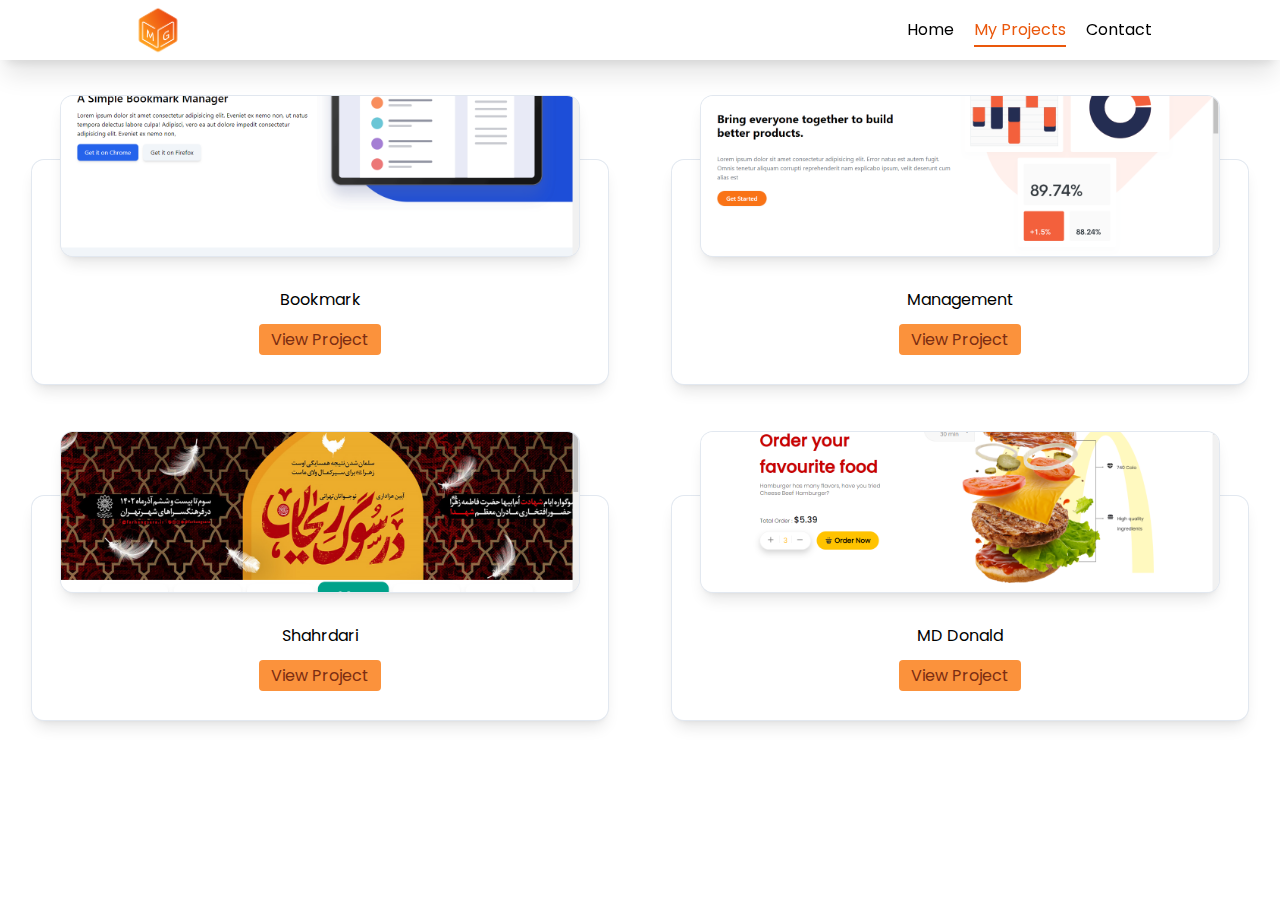
<file: public/index-2.html>
<!DOCTYPE html>
<html lang="en">
<head>
    <meta charset="UTF-8">
    <meta name="viewport" content="width=device-width, initial-scale=1.0">
    <link rel="stylesheet" href="styles.css">
    <title>Projects</title>
</head>
<body class="font-poppins">

    <section class="flex justify-between items-center bg-white shadow-xl fixed w-full px-[10%] z-20">
        <!-- site logo -->
         <div>
            <img src="../img/Logo-tVY3lrwA.png" alt="site logo" width="60px">
         </div>
         <!-- navigation menu -->
          <ul class="flex items-center gap-x-5">
            <li><a class="hover:text-orange-600 transition-all duration-150" href="index.html">Home</a></li>
            <li><a class="hover:text-orange-600 transition-all duration-150 text-orange-600 border-b-[2px] border-orange-600 pb-1" href="index-2.html">My Projects</a></li>
            <li><a class="hover:text-orange-600 transition-all duration-150" href="index-3.html">Contact</a></li>
          </ul>
    </section>
<!-- md:grid grid-cols-2 -->
    <div class="md:grid grid-cols-2 gap-y-28 space-y-32 md:space-y-0 pt-40 pb-8">
        <!-- 1 -->
        <div class="relative h-56 bg-white rounded-xl shadow-lg ring-1 ring-slate-200 px-20 w-[90%] mx-auto">
            <img loading="lazy" class="absolute -top-16 left-[5%] ring-1 ring-slate-200 rounded-xl w-[90%] h-[160px] object-cover shadow-lg" src="../img/Bookmark-page.png" alt="">
            <p class="pt-32 text-center  whitespace-nowrap">Bookmark</p>
            <!-- Article Btn -->
            <div class="text-center pt-4">
                <a class="bg-orange-400 py-1 px-3 rounded whitespace-nowrap /// hover:bg-orange-500 duration-200 text-orange-900" href="https://alone0007.github.io/Bookmark-Page/public/index.html">View Project</a>
            </div>
          </div>
          <!-- 2 -->
          <div class="relative h-56 bg-white rounded-xl shadow-lg ring-1 ring-slate-200 px-20 w-[90%] mx-auto">
            <img loading="lazy" class="absolute -top-16 left-[5%] ring-1 ring-slate-200 rounded-xl w-[90%] h-[160px] object-cover shadow-lg" src="../img/Master-page.png" alt="">
            <p class="pt-32 text-center  whitespace-nowrap">Management</p>
            <!-- Article Btn -->
            <div class="text-center pt-4">
                <a class="bg-orange-400 py-1 px-3 rounded whitespace-nowrap /// hover:bg-orange-500 duration-200 text-orange-900" href="https://alone0007.github.io/Master-Page/public/index.html">View Project</a>
            </div>
          </div>
          <!-- 3 -->
          <div class="relative h-56 bg-white rounded-xl shadow-lg ring-1 ring-slate-200 px-20 w-[90%] mx-auto">
            <img loading="lazy" class="absolute -top-16 left-[5%] ring-1 ring-slate-200 rounded-xl w-[90%] h-[160px] object-cover shadow-lg" src="../img/Shahrdari-page.png" alt="">
            <p class="pt-32 text-center  whitespace-nowrap">Shahrdari</p>
            <!-- Article Btn -->
            <div class="text-center pt-4">
                <a class="bg-orange-400 py-1 px-3 rounded whitespace-nowrap /// hover:bg-orange-500 duration-200 text-orange-900" href="https://alone0007.github.io/Shahrdari-Page/public/index.html">View Project</a>
            </div>
          </div>
          <!-- 4 -->
          <div class="relative h-56 bg-white rounded-xl shadow-lg ring-1 ring-slate-200 px-20 w-[90%] mx-auto">
            <img loading="lazy" class="absolute -top-16 left-[5%] ring-1 ring-slate-200 rounded-xl w-[90%] h-[160px] object-cover shadow-lg" src="../img/Food-project.png" alt="">
            <p class="pt-32 text-center  whitespace-nowrap">MD Donald</p>
            <!-- Article Btn -->
            <div class="text-center pt-4">
              <a class="bg-orange-400 py-1 px-3 rounded // whitespace-nowrap / hover:bg-orange-500 duration-200 text-orange-900" href="https://alone0007.github.io/foods-delivery/">View Project</a>
            </div>
          </div>
    </div>
</body>
</html>
</file>
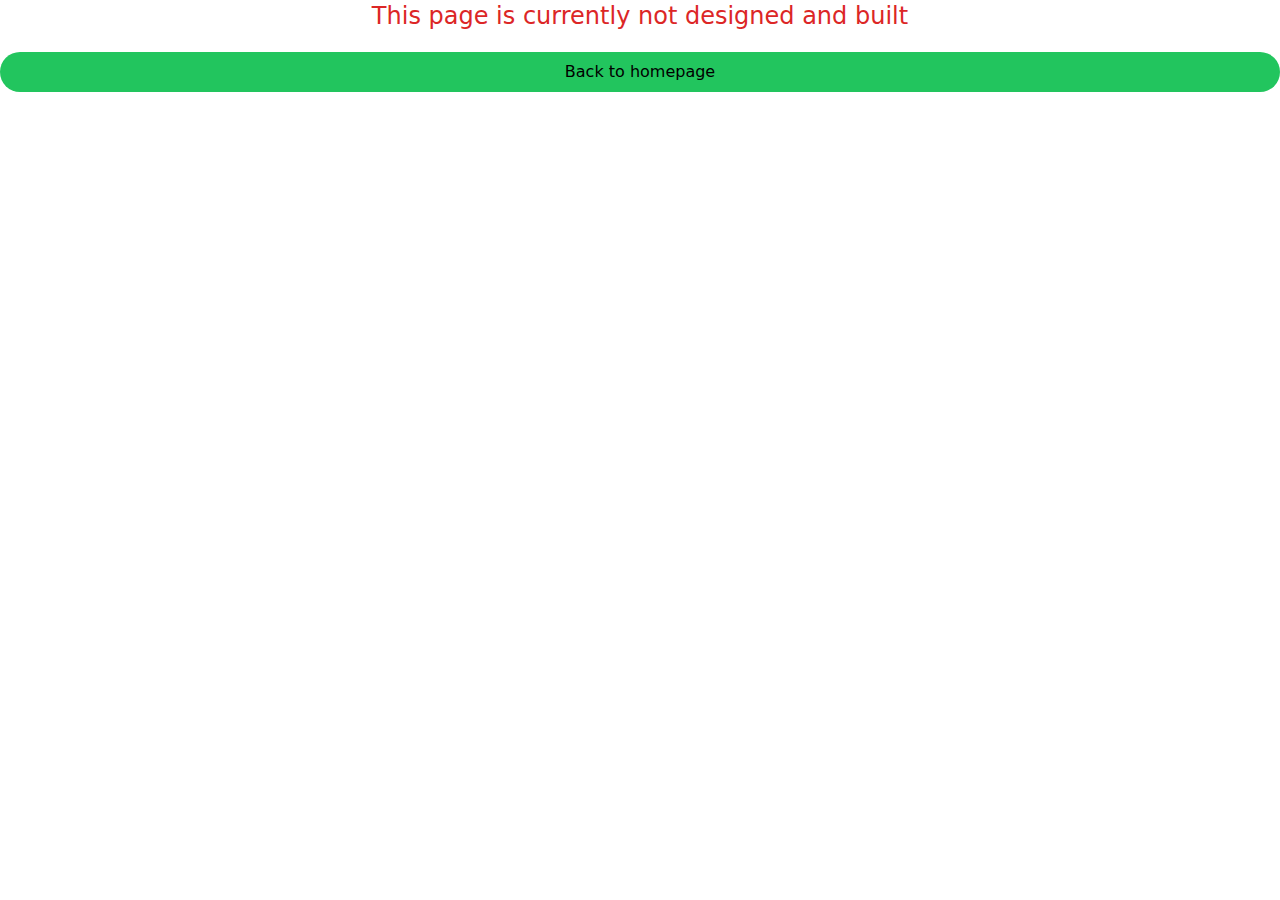
<file: public/index-3.html>
<!DOCTYPE html>
<html lang="en">
<head>
    <meta charset="UTF-8">
    <meta name="viewport" content="width=device-width, initial-scale=1.0">
    <title>Contact</title>
    <link rel="stylesheet" href="styles.css">
</head>
<body>
    <div class=" grid grid-cols-1 items-center justify-center gap-x-4 gap-y-5">
    <p class="text-red-600 text-2xl text-center //">This page is currently not designed and built</p>
    <a class="bg-green-500 py-2 px-7 rounded-full text-center" href="index.html">Back to homepage</a>
    </div>
</body>

</html>
</file>
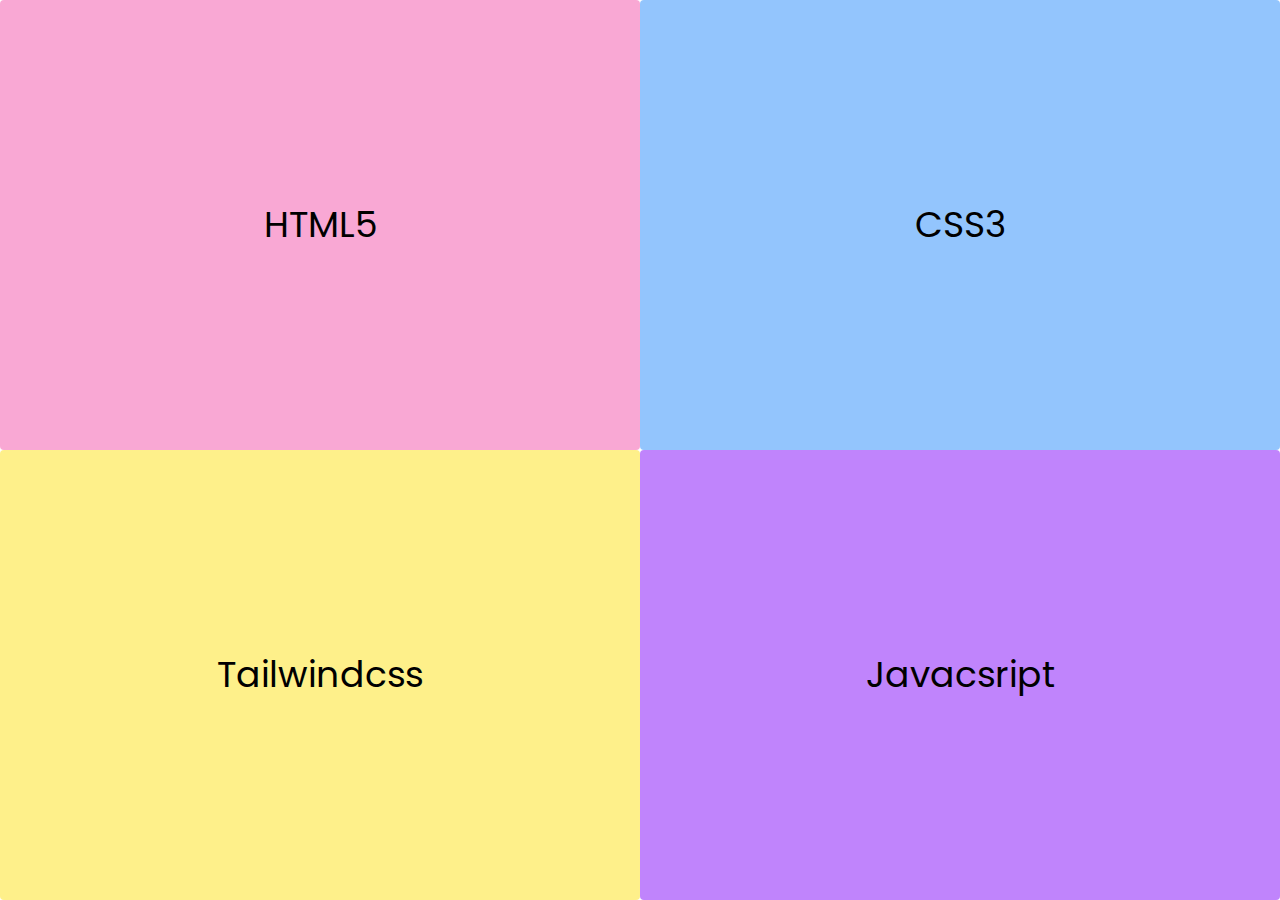
<file: public/index-4.html>
<!DOCTYPE html>
<html lang="en">

<head>
    <meta charset="UTF-8">
    <meta name="viewport" content="width=device-width, initial-scale=1.0">
    <title>Document</title>
    <link rel="stylesheet" href="styles.css">
</head>

<body class="font-poppins overflow-hidden">

<div class="grid md:grid-cols-2 h-screen text-center md:text-4xl text-xl">
    <a href="index.html" class="bg-pink-300 flex items-center justify-center \\ hover:bg-slate-300 hover:scale-105 duration-200 rounded"><p>HTML5</p></a>
    <a href="index.html" class="bg-blue-300 flex items-center justify-center \\ hover:bg-slate-300 hover:scale-105 duration-200 rounded"><p>CSS3</p></a>
    <a href="index.html" class="bg-yellow-200 flex items-center justify-center \\ hover:bg-slate-300 hover:scale-105 duration-200 rounded"><p>Tailwindcss</p></a>
    <a href="index.html" class="bg-purple-400 flex items-center justify-center \\ hover:bg-slate-300 hover:scale-105 duration-200 rounded"><p>Javacsript</p></a>
</div>




</body>

</html>
</file>
<file: public/styles.css>
/*
! tailwindcss v3.4.3 | MIT License | https://tailwindcss.com
*/

/*
1. Prevent padding and border from affecting element width. (https://github.com/mozdevs/cssremedy/issues/4)
2. Allow adding a border to an element by just adding a border-width. (https://github.com/tailwindcss/tailwindcss/pull/116)
*/

*,
::before,
::after {
  box-sizing: border-box;
  /* 1 */
  border-width: 0;
  /* 2 */
  border-style: solid;
  /* 2 */
  border-color: #e5e7eb;
  /* 2 */
}

::before,
::after {
  --tw-content: '';
}

/*
1. Use a consistent sensible line-height in all browsers.
2. Prevent adjustments of font size after orientation changes in iOS.
3. Use a more readable tab size.
4. Use the user's configured `sans` font-family by default.
5. Use the user's configured `sans` font-feature-settings by default.
6. Use the user's configured `sans` font-variation-settings by default.
7. Disable tap highlights on iOS
*/

html,
:host {
  line-height: 1.5;
  /* 1 */
  -webkit-text-size-adjust: 100%;
  /* 2 */
  -moz-tab-size: 4;
  /* 3 */
  -o-tab-size: 4;
     tab-size: 4;
  /* 3 */
  font-family: ui-sans-serif, system-ui, sans-serif, "Apple Color Emoji", "Segoe UI Emoji", "Segoe UI Symbol", "Noto Color Emoji";
  /* 4 */
  font-feature-settings: normal;
  /* 5 */
  font-variation-settings: normal;
  /* 6 */
  -webkit-tap-highlight-color: transparent;
  /* 7 */
}

/*
1. Remove the margin in all browsers.
2. Inherit line-height from `html` so users can set them as a class directly on the `html` element.
*/

body {
  margin: 0;
  /* 1 */
  line-height: inherit;
  /* 2 */
}

/*
1. Add the correct height in Firefox.
2. Correct the inheritance of border color in Firefox. (https://bugzilla.mozilla.org/show_bug.cgi?id=190655)
3. Ensure horizontal rules are visible by default.
*/

hr {
  height: 0;
  /* 1 */
  color: inherit;
  /* 2 */
  border-top-width: 1px;
  /* 3 */
}

/*
Add the correct text decoration in Chrome, Edge, and Safari.
*/

abbr:where([title]) {
  -webkit-text-decoration: underline dotted;
          text-decoration: underline dotted;
}

/*
Remove the default font size and weight for headings.
*/

h1,
h2,
h3,
h4,
h5,
h6 {
  font-size: inherit;
  font-weight: inherit;
}

/*
Reset links to optimize for opt-in styling instead of opt-out.
*/

a {
  color: inherit;
  text-decoration: inherit;
}

/*
Add the correct font weight in Edge and Safari.
*/

b,
strong {
  font-weight: bolder;
}

/*
1. Use the user's configured `mono` font-family by default.
2. Use the user's configured `mono` font-feature-settings by default.
3. Use the user's configured `mono` font-variation-settings by default.
4. Correct the odd `em` font sizing in all browsers.
*/

code,
kbd,
samp,
pre {
  font-family: ui-monospace, SFMono-Regular, Menlo, Monaco, Consolas, "Liberation Mono", "Courier New", monospace;
  /* 1 */
  font-feature-settings: normal;
  /* 2 */
  font-variation-settings: normal;
  /* 3 */
  font-size: 1em;
  /* 4 */
}

/*
Add the correct font size in all browsers.
*/

small {
  font-size: 80%;
}

/*
Prevent `sub` and `sup` elements from affecting the line height in all browsers.
*/

sub,
sup {
  font-size: 75%;
  line-height: 0;
  position: relative;
  vertical-align: baseline;
}

sub {
  bottom: -0.25em;
}

sup {
  top: -0.5em;
}

/*
1. Remove text indentation from table contents in Chrome and Safari. (https://bugs.chromium.org/p/chromium/issues/detail?id=999088, https://bugs.webkit.org/show_bug.cgi?id=201297)
2. Correct table border color inheritance in all Chrome and Safari. (https://bugs.chromium.org/p/chromium/issues/detail?id=935729, https://bugs.webkit.org/show_bug.cgi?id=195016)
3. Remove gaps between table borders by default.
*/

table {
  text-indent: 0;
  /* 1 */
  border-color: inherit;
  /* 2 */
  border-collapse: collapse;
  /* 3 */
}

/*
1. Change the font styles in all browsers.
2. Remove the margin in Firefox and Safari.
3. Remove default padding in all browsers.
*/

button,
input,
optgroup,
select,
textarea {
  font-family: inherit;
  /* 1 */
  font-feature-settings: inherit;
  /* 1 */
  font-variation-settings: inherit;
  /* 1 */
  font-size: 100%;
  /* 1 */
  font-weight: inherit;
  /* 1 */
  line-height: inherit;
  /* 1 */
  letter-spacing: inherit;
  /* 1 */
  color: inherit;
  /* 1 */
  margin: 0;
  /* 2 */
  padding: 0;
  /* 3 */
}

/*
Remove the inheritance of text transform in Edge and Firefox.
*/

button,
select {
  text-transform: none;
}

/*
1. Correct the inability to style clickable types in iOS and Safari.
2. Remove default button styles.
*/

button,
input:where([type='button']),
input:where([type='reset']),
input:where([type='submit']) {
  -webkit-appearance: button;
  /* 1 */
  background-color: transparent;
  /* 2 */
  background-image: none;
  /* 2 */
}

/*
Use the modern Firefox focus style for all focusable elements.
*/

:-moz-focusring {
  outline: auto;
}

/*
Remove the additional `:invalid` styles in Firefox. (https://github.com/mozilla/gecko-dev/blob/2f9eacd9d3d995c937b4251a5557d95d494c9be1/layout/style/res/forms.css#L728-L737)
*/

:-moz-ui-invalid {
  box-shadow: none;
}

/*
Add the correct vertical alignment in Chrome and Firefox.
*/

progress {
  vertical-align: baseline;
}

/*
Correct the cursor style of increment and decrement buttons in Safari.
*/

::-webkit-inner-spin-button,
::-webkit-outer-spin-button {
  height: auto;
}

/*
1. Correct the odd appearance in Chrome and Safari.
2. Correct the outline style in Safari.
*/

[type='search'] {
  -webkit-appearance: textfield;
  /* 1 */
  outline-offset: -2px;
  /* 2 */
}

/*
Remove the inner padding in Chrome and Safari on macOS.
*/

::-webkit-search-decoration {
  -webkit-appearance: none;
}

/*
1. Correct the inability to style clickable types in iOS and Safari.
2. Change font properties to `inherit` in Safari.
*/

::-webkit-file-upload-button {
  -webkit-appearance: button;
  /* 1 */
  font: inherit;
  /* 2 */
}

/*
Add the correct display in Chrome and Safari.
*/

summary {
  display: list-item;
}

/*
Removes the default spacing and border for appropriate elements.
*/

blockquote,
dl,
dd,
h1,
h2,
h3,
h4,
h5,
h6,
hr,
figure,
p,
pre {
  margin: 0;
}

fieldset {
  margin: 0;
  padding: 0;
}

legend {
  padding: 0;
}

ol,
ul,
menu {
  list-style: none;
  margin: 0;
  padding: 0;
}

/*
Reset default styling for dialogs.
*/

dialog {
  padding: 0;
}

/*
Prevent resizing textareas horizontally by default.
*/

textarea {
  resize: vertical;
}

/*
1. Reset the default placeholder opacity in Firefox. (https://github.com/tailwindlabs/tailwindcss/issues/3300)
2. Set the default placeholder color to the user's configured gray 400 color.
*/

input::-moz-placeholder, textarea::-moz-placeholder {
  opacity: 1;
  /* 1 */
  color: #9ca3af;
  /* 2 */
}

input::placeholder,
textarea::placeholder {
  opacity: 1;
  /* 1 */
  color: #9ca3af;
  /* 2 */
}

/*
Set the default cursor for buttons.
*/

button,
[role="button"] {
  cursor: pointer;
}

/*
Make sure disabled buttons don't get the pointer cursor.
*/

:disabled {
  cursor: default;
}

/*
1. Make replaced elements `display: block` by default. (https://github.com/mozdevs/cssremedy/issues/14)
2. Add `vertical-align: middle` to align replaced elements more sensibly by default. (https://github.com/jensimmons/cssremedy/issues/14#issuecomment-634934210)
   This can trigger a poorly considered lint error in some tools but is included by design.
*/

img,
svg,
video,
canvas,
audio,
iframe,
embed,
object {
  display: block;
  /* 1 */
  vertical-align: middle;
  /* 2 */
}

/*
Constrain images and videos to the parent width and preserve their intrinsic aspect ratio. (https://github.com/mozdevs/cssremedy/issues/14)
*/

img,
video {
  max-width: 100%;
  height: auto;
}

/* Make elements with the HTML hidden attribute stay hidden by default */

[hidden] {
  display: none;
}

@font-face {
  font-family: "poppins";

  src: url(../fonts/Poppins-Regular.ttf);
}

@font-face {
  font-family: "vazir";

  src: url(../fonts/Vazir-Regular.ttf);
}

*, ::before, ::after {
  --tw-border-spacing-x: 0;
  --tw-border-spacing-y: 0;
  --tw-translate-x: 0;
  --tw-translate-y: 0;
  --tw-rotate: 0;
  --tw-skew-x: 0;
  --tw-skew-y: 0;
  --tw-scale-x: 1;
  --tw-scale-y: 1;
  --tw-pan-x:  ;
  --tw-pan-y:  ;
  --tw-pinch-zoom:  ;
  --tw-scroll-snap-strictness: proximity;
  --tw-gradient-from-position:  ;
  --tw-gradient-via-position:  ;
  --tw-gradient-to-position:  ;
  --tw-ordinal:  ;
  --tw-slashed-zero:  ;
  --tw-numeric-figure:  ;
  --tw-numeric-spacing:  ;
  --tw-numeric-fraction:  ;
  --tw-ring-inset:  ;
  --tw-ring-offset-width: 0px;
  --tw-ring-offset-color: #fff;
  --tw-ring-color: rgb(59 130 246 / 0.5);
  --tw-ring-offset-shadow: 0 0 #0000;
  --tw-ring-shadow: 0 0 #0000;
  --tw-shadow: 0 0 #0000;
  --tw-shadow-colored: 0 0 #0000;
  --tw-blur:  ;
  --tw-brightness:  ;
  --tw-contrast:  ;
  --tw-grayscale:  ;
  --tw-hue-rotate:  ;
  --tw-invert:  ;
  --tw-saturate:  ;
  --tw-sepia:  ;
  --tw-drop-shadow:  ;
  --tw-backdrop-blur:  ;
  --tw-backdrop-brightness:  ;
  --tw-backdrop-contrast:  ;
  --tw-backdrop-grayscale:  ;
  --tw-backdrop-hue-rotate:  ;
  --tw-backdrop-invert:  ;
  --tw-backdrop-opacity:  ;
  --tw-backdrop-saturate:  ;
  --tw-backdrop-sepia:  ;
  --tw-contain-size:  ;
  --tw-contain-layout:  ;
  --tw-contain-paint:  ;
  --tw-contain-style:  ;
}

::backdrop {
  --tw-border-spacing-x: 0;
  --tw-border-spacing-y: 0;
  --tw-translate-x: 0;
  --tw-translate-y: 0;
  --tw-rotate: 0;
  --tw-skew-x: 0;
  --tw-skew-y: 0;
  --tw-scale-x: 1;
  --tw-scale-y: 1;
  --tw-pan-x:  ;
  --tw-pan-y:  ;
  --tw-pinch-zoom:  ;
  --tw-scroll-snap-strictness: proximity;
  --tw-gradient-from-position:  ;
  --tw-gradient-via-position:  ;
  --tw-gradient-to-position:  ;
  --tw-ordinal:  ;
  --tw-slashed-zero:  ;
  --tw-numeric-figure:  ;
  --tw-numeric-spacing:  ;
  --tw-numeric-fraction:  ;
  --tw-ring-inset:  ;
  --tw-ring-offset-width: 0px;
  --tw-ring-offset-color: #fff;
  --tw-ring-color: rgb(59 130 246 / 0.5);
  --tw-ring-offset-shadow: 0 0 #0000;
  --tw-ring-shadow: 0 0 #0000;
  --tw-shadow: 0 0 #0000;
  --tw-shadow-colored: 0 0 #0000;
  --tw-blur:  ;
  --tw-brightness:  ;
  --tw-contrast:  ;
  --tw-grayscale:  ;
  --tw-hue-rotate:  ;
  --tw-invert:  ;
  --tw-saturate:  ;
  --tw-sepia:  ;
  --tw-drop-shadow:  ;
  --tw-backdrop-blur:  ;
  --tw-backdrop-brightness:  ;
  --tw-backdrop-contrast:  ;
  --tw-backdrop-grayscale:  ;
  --tw-backdrop-hue-rotate:  ;
  --tw-backdrop-invert:  ;
  --tw-backdrop-opacity:  ;
  --tw-backdrop-saturate:  ;
  --tw-backdrop-sepia:  ;
  --tw-contain-size:  ;
  --tw-contain-layout:  ;
  --tw-contain-paint:  ;
  --tw-contain-style:  ;
}

.container {
  width: 100%;
  margin-right: auto;
  margin-left: auto;
  padding-right: 0.5rem;
  padding-left: 0.5rem;
}

@media (min-width: 640px) {
  .container {
    max-width: 640px;
  }
}

@media (min-width: 768px) {
  .container {
    max-width: 768px;
  }
}

@media (min-width: 1024px) {
  .container {
    max-width: 1024px;
  }
}

@media (min-width: 1280px) {
  .container {
    max-width: 1280px;
  }
}

@media (min-width: 1536px) {
  .container {
    max-width: 1536px;
  }
}

.static {
  position: static;
}

.fixed {
  position: fixed;
}

.absolute {
  position: absolute;
}

.relative {
  position: relative;
}

.-right-2 {
  right: -0.5rem;
}

.-top-16 {
  top: -4rem;
}

.-top-4 {
  top: -1rem;
}

.-top-5 {
  top: -1.25rem;
}

.-top-7 {
  top: -1.75rem;
}

.-top-8 {
  top: -2rem;
}

.left-\[5\%\] {
  left: 5%;
}

.left-28 {
  left: 7rem;
}

.top-10 {
  top: 2.5rem;
}

.top-\[\] {
  top: ;
}

.top-\[20\] {
  top: 20;
}

.top-\[20\%\] {
  top: 20%;
}

.left-\[20\] {
  left: 20;
}

.left-\[20\%\] {
  left: 20%;
}

.left-\[50\%\] {
  left: 50%;
}

.top-\[\%\] {
  top: %;
}

.top-\[50\%\] {
  top: 50%;
}

.top-\[45\%\] {
  top: 45%;
}

.top-\[47\%\] {
  top: 47%;
}

.left-\[45\%\] {
  left: 45%;
}

.left-\[4\%\] {
  left: 4%;
}

.left-\[40\%\] {
  left: 40%;
}

.-top-\[47\%\] {
  top: -47%;
}

.top-\[300\] {
  top: 300;
}

.top-\[300px\] {
  top: 300px;
}

.left-\[300px\] {
  left: 300px;
}

.z-20 {
  z-index: 20;
}

.order-4 {
  order: 4;
}

.float-start {
  float: inline-start;
}

.mx-auto {
  margin-left: auto;
  margin-right: auto;
}

.my-4 {
  margin-top: 1rem;
  margin-bottom: 1rem;
}

.mr-2 {
  margin-right: 0.5rem;
}

.mt-16 {
  margin-top: 4rem;
}

.mt-20 {
  margin-top: 5rem;
}

.flex {
  display: flex;
}

.grid {
  display: grid;
}

.hidden {
  display: none;
}

.size-14 {
  width: 3.5rem;
  height: 3.5rem;
}

.size-10 {
  width: 2.5rem;
  height: 2.5rem;
}

.size-40 {
  width: 10rem;
  height: 10rem;
}

.size-4 {
  width: 1rem;
  height: 1rem;
}

.size-56 {
  width: 14rem;
  height: 14rem;
}

.size-5 {
  width: 1.25rem;
  height: 1.25rem;
}

.size-6 {
  width: 1.5rem;
  height: 1.5rem;
}

.size-60 {
  width: 15rem;
  height: 15rem;
}

.size-full {
  width: 100%;
  height: 100%;
}

.h-12 {
  height: 3rem;
}

.h-56 {
  height: 14rem;
}

.h-\[160px\] {
  height: 160px;
}

.h-\[80px\] {
  height: 80px;
}

.h-full {
  height: 100%;
}

.h-screen {
  height: 100vh;
}

.w-\[350px\] {
  width: 350px;
}

.w-\[40px\] {
  width: 40px;
}

.w-\[80\%\] {
  width: 80%;
}

.w-\[80px\] {
  width: 80px;
}

.w-\[90\%\] {
  width: 90%;
}

.w-full {
  width: 100%;
}

.w-\[\] {
  width: ;
}

.w-\[500px\] {
  width: 500px;
}

.cursor-pointer {
  cursor: pointer;
}

.grid-cols-1 {
  grid-template-columns: repeat(1, minmax(0, 1fr));
}

.grid-cols-2 {
  grid-template-columns: repeat(2, minmax(0, 1fr));
}

.grid-cols-3 {
  grid-template-columns: repeat(3, minmax(0, 1fr));
}

.grid-cols-4 {
  grid-template-columns: repeat(4, minmax(0, 1fr));
}

.flex-col {
  flex-direction: column;
}

.items-center {
  align-items: center;
}

.justify-center {
  justify-content: center;
}

.justify-between {
  justify-content: space-between;
}

.gap-10 {
  gap: 2.5rem;
}

.gap-x-1 {
  -moz-column-gap: 0.25rem;
       column-gap: 0.25rem;
}

.gap-x-10 {
  -moz-column-gap: 2.5rem;
       column-gap: 2.5rem;
}

.gap-x-2 {
  -moz-column-gap: 0.5rem;
       column-gap: 0.5rem;
}

.gap-x-4 {
  -moz-column-gap: 1rem;
       column-gap: 1rem;
}

.gap-x-5 {
  -moz-column-gap: 1.25rem;
       column-gap: 1.25rem;
}

.gap-x-7 {
  -moz-column-gap: 1.75rem;
       column-gap: 1.75rem;
}

.gap-y-16 {
  row-gap: 4rem;
}

.gap-y-20 {
  row-gap: 5rem;
}

.gap-y-28 {
  row-gap: 7rem;
}

.gap-y-4 {
  row-gap: 1rem;
}

.gap-y-5 {
  row-gap: 1.25rem;
}

.space-y-32 > :not([hidden]) ~ :not([hidden]) {
  --tw-space-y-reverse: 0;
  margin-top: calc(8rem * calc(1 - var(--tw-space-y-reverse)));
  margin-bottom: calc(8rem * var(--tw-space-y-reverse));
}

.overflow-hidden {
  overflow: hidden;
}

.whitespace-nowrap {
  white-space: nowrap;
}

.rounded {
  border-radius: 0.25rem;
}

.rounded-full {
  border-radius: 9999px;
}

.rounded-xl {
  border-radius: 0.75rem;
}

.border-\[1px\] {
  border-width: 1px;
}

.border-b-\[2px\] {
  border-bottom-width: 2px;
}

.border-orange-600 {
  --tw-border-opacity: 1;
  border-color: rgb(234 88 12 / var(--tw-border-opacity));
}

.bg-green-500 {
  --tw-bg-opacity: 1;
  background-color: rgb(34 197 94 / var(--tw-bg-opacity));
}

.bg-orange-400 {
  --tw-bg-opacity: 1;
  background-color: rgb(251 146 60 / var(--tw-bg-opacity));
}

.bg-orange-600 {
  --tw-bg-opacity: 1;
  background-color: rgb(234 88 12 / var(--tw-bg-opacity));
}

.bg-purple-950 {
  --tw-bg-opacity: 1;
  background-color: rgb(59 7 100 / var(--tw-bg-opacity));
}

.bg-white {
  --tw-bg-opacity: 1;
  background-color: rgb(255 255 255 / var(--tw-bg-opacity));
}

.bg-red-300 {
  --tw-bg-opacity: 1;
  background-color: rgb(252 165 165 / var(--tw-bg-opacity));
}

.bg-blue-600 {
  --tw-bg-opacity: 1;
  background-color: rgb(37 99 235 / var(--tw-bg-opacity));
}

.bg-blue-50 {
  --tw-bg-opacity: 1;
  background-color: rgb(239 246 255 / var(--tw-bg-opacity));
}

.bg-blue-700 {
  --tw-bg-opacity: 1;
  background-color: rgb(29 78 216 / var(--tw-bg-opacity));
}

.bg-blue-500 {
  --tw-bg-opacity: 1;
  background-color: rgb(59 130 246 / var(--tw-bg-opacity));
}

.bg-pink-400 {
  --tw-bg-opacity: 1;
  background-color: rgb(244 114 182 / var(--tw-bg-opacity));
}

.bg-pink-200 {
  --tw-bg-opacity: 1;
  background-color: rgb(251 207 232 / var(--tw-bg-opacity));
}

.bg-pink-300 {
  --tw-bg-opacity: 1;
  background-color: rgb(249 168 212 / var(--tw-bg-opacity));
}

.bg-blue-300 {
  --tw-bg-opacity: 1;
  background-color: rgb(147 197 253 / var(--tw-bg-opacity));
}

.bg-yellow-300 {
  --tw-bg-opacity: 1;
  background-color: rgb(253 224 71 / var(--tw-bg-opacity));
}

.bg-yellow-200 {
  --tw-bg-opacity: 1;
  background-color: rgb(254 240 138 / var(--tw-bg-opacity));
}

.bg-yellow-100 {
  --tw-bg-opacity: 1;
  background-color: rgb(254 249 195 / var(--tw-bg-opacity));
}

.bg-purple-300 {
  --tw-bg-opacity: 1;
  background-color: rgb(216 180 254 / var(--tw-bg-opacity));
}

.bg-purple-400 {
  --tw-bg-opacity: 1;
  background-color: rgb(192 132 252 / var(--tw-bg-opacity));
}

.object-contain {
  -o-object-fit: contain;
     object-fit: contain;
}

.object-cover {
  -o-object-fit: cover;
     object-fit: cover;
}

.px-20 {
  padding-left: 5rem;
  padding-right: 5rem;
}

.px-3 {
  padding-left: 0.75rem;
  padding-right: 0.75rem;
}

.px-6 {
  padding-left: 1.5rem;
  padding-right: 1.5rem;
}

.px-7 {
  padding-left: 1.75rem;
  padding-right: 1.75rem;
}

.px-\[10\%\] {
  padding-left: 10%;
  padding-right: 10%;
}

.py-1 {
  padding-top: 0.25rem;
  padding-bottom: 0.25rem;
}

.py-10 {
  padding-top: 2.5rem;
  padding-bottom: 2.5rem;
}

.py-2 {
  padding-top: 0.5rem;
  padding-bottom: 0.5rem;
}

.py-5 {
  padding-top: 1.25rem;
  padding-bottom: 1.25rem;
}

.py-6 {
  padding-top: 1.5rem;
  padding-bottom: 1.5rem;
}

.py-8 {
  padding-top: 2rem;
  padding-bottom: 2rem;
}

.pb-1 {
  padding-bottom: 0.25rem;
}

.pb-28 {
  padding-bottom: 7rem;
}

.pb-8 {
  padding-bottom: 2rem;
}

.pt-10 {
  padding-top: 2.5rem;
}

.pt-20 {
  padding-top: 5rem;
}

.pt-28 {
  padding-top: 7rem;
}

.pt-32 {
  padding-top: 8rem;
}

.pt-36 {
  padding-top: 9rem;
}

.pt-4 {
  padding-top: 1rem;
}

.pt-40 {
  padding-top: 10rem;
}

.pt-52 {
  padding-top: 13rem;
}

.pt-8 {
  padding-top: 2rem;
}

.text-center {
  text-align: center;
}

.font-poppins {
  font-family: Poppins;
}

.text-2xl {
  font-size: 1.5rem;
  line-height: 2rem;
}

.text-5xl {
  font-size: 3rem;
  line-height: 1;
}

.text-sm {
  font-size: 0.875rem;
  line-height: 1.25rem;
}

.text-xl {
  font-size: 1.25rem;
  line-height: 1.75rem;
}

.text-xs {
  font-size: 0.75rem;
  line-height: 1rem;
}

.text-3xl {
  font-size: 1.875rem;
  line-height: 2.25rem;
}

.text-4xl {
  font-size: 2.25rem;
  line-height: 2.5rem;
}

.font-bold {
  font-weight: 700;
}

.leading-tight {
  line-height: 1.25;
}

.text-orange-600 {
  --tw-text-opacity: 1;
  color: rgb(234 88 12 / var(--tw-text-opacity));
}

.text-orange-900 {
  --tw-text-opacity: 1;
  color: rgb(124 45 18 / var(--tw-text-opacity));
}

.text-red-600 {
  --tw-text-opacity: 1;
  color: rgb(220 38 38 / var(--tw-text-opacity));
}

.text-white {
  --tw-text-opacity: 1;
  color: rgb(255 255 255 / var(--tw-text-opacity));
}

.text-orange-700 {
  --tw-text-opacity: 1;
  color: rgb(194 65 12 / var(--tw-text-opacity));
}

.shadow-lg {
  --tw-shadow: 0 10px 15px -3px rgb(0 0 0 / 0.1), 0 4px 6px -4px rgb(0 0 0 / 0.1);
  --tw-shadow-colored: 0 10px 15px -3px var(--tw-shadow-color), 0 4px 6px -4px var(--tw-shadow-color);
  box-shadow: var(--tw-ring-offset-shadow, 0 0 #0000), var(--tw-ring-shadow, 0 0 #0000), var(--tw-shadow);
}

.shadow-xl {
  --tw-shadow: 0 20px 25px -5px rgb(0 0 0 / 0.1), 0 8px 10px -6px rgb(0 0 0 / 0.1);
  --tw-shadow-colored: 0 20px 25px -5px var(--tw-shadow-color), 0 8px 10px -6px var(--tw-shadow-color);
  box-shadow: var(--tw-ring-offset-shadow, 0 0 #0000), var(--tw-ring-shadow, 0 0 #0000), var(--tw-shadow);
}

.ring-1 {
  --tw-ring-offset-shadow: var(--tw-ring-inset) 0 0 0 var(--tw-ring-offset-width) var(--tw-ring-offset-color);
  --tw-ring-shadow: var(--tw-ring-inset) 0 0 0 calc(1px + var(--tw-ring-offset-width)) var(--tw-ring-color);
  box-shadow: var(--tw-ring-offset-shadow), var(--tw-ring-shadow), var(--tw-shadow, 0 0 #0000);
}

.ring-2 {
  --tw-ring-offset-shadow: var(--tw-ring-inset) 0 0 0 var(--tw-ring-offset-width) var(--tw-ring-offset-color);
  --tw-ring-shadow: var(--tw-ring-inset) 0 0 0 calc(2px + var(--tw-ring-offset-width)) var(--tw-ring-color);
  box-shadow: var(--tw-ring-offset-shadow), var(--tw-ring-shadow), var(--tw-shadow, 0 0 #0000);
}

.ring-slate-200 {
  --tw-ring-opacity: 1;
  --tw-ring-color: rgb(226 232 240 / var(--tw-ring-opacity));
}

.transition-all {
  transition-property: all;
  transition-timing-function: cubic-bezier(0.4, 0, 0.2, 1);
  transition-duration: 150ms;
}

.duration-150 {
  transition-duration: 150ms;
}

.duration-200 {
  transition-duration: 200ms;
}

.hover\:-translate-y-2:hover {
  --tw-translate-y: -0.5rem;
  transform: translate(var(--tw-translate-x), var(--tw-translate-y)) rotate(var(--tw-rotate)) skewX(var(--tw-skew-x)) skewY(var(--tw-skew-y)) scaleX(var(--tw-scale-x)) scaleY(var(--tw-scale-y));
}

.hover\:scale-105:hover {
  --tw-scale-x: 1.05;
  --tw-scale-y: 1.05;
  transform: translate(var(--tw-translate-x), var(--tw-translate-y)) rotate(var(--tw-rotate)) skewX(var(--tw-skew-x)) skewY(var(--tw-skew-y)) scaleX(var(--tw-scale-x)) scaleY(var(--tw-scale-y));
}

.hover\:bg-orange-500:hover {
  --tw-bg-opacity: 1;
  background-color: rgb(249 115 22 / var(--tw-bg-opacity));
}

.hover\:bg-slate-50:hover {
  --tw-bg-opacity: 1;
  background-color: rgb(248 250 252 / var(--tw-bg-opacity));
}

.hover\:bg-slate-200:hover {
  --tw-bg-opacity: 1;
  background-color: rgb(226 232 240 / var(--tw-bg-opacity));
}

.hover\:bg-slate-100:hover {
  --tw-bg-opacity: 1;
  background-color: rgb(241 245 249 / var(--tw-bg-opacity));
}

.hover\:bg-slate-300:hover {
  --tw-bg-opacity: 1;
  background-color: rgb(203 213 225 / var(--tw-bg-opacity));
}

.hover\:text-orange-600:hover {
  --tw-text-opacity: 1;
  color: rgb(234 88 12 / var(--tw-text-opacity));
}

@media (min-width: 640px) {
  .sm\:flex {
    display: flex;
  }

  .sm\:text-sm {
    font-size: 0.875rem;
    line-height: 1.25rem;
  }
}

@media (min-width: 768px) {
  .md\:flex {
    display: flex;
  }

  .md\:grid {
    display: grid;
  }

  .md\:w-\[70\%\] {
    width: 70%;
  }

  .md\:w-full {
    width: 100%;
  }

  .md\:flex-1 {
    flex: 1 1 0%;
  }

  .md\:grid-cols-2 {
    grid-template-columns: repeat(2, minmax(0, 1fr));
  }

  .md\:space-y-0 > :not([hidden]) ~ :not([hidden]) {
    --tw-space-y-reverse: 0;
    margin-top: calc(0px * calc(1 - var(--tw-space-y-reverse)));
    margin-bottom: calc(0px * var(--tw-space-y-reverse));
  }

  .md\:text-4xl {
    font-size: 2.25rem;
    line-height: 2.5rem;
  }
}

@media (min-width: 1024px) {
  .lg\:-right-9 {
    right: -2.25rem;
  }

  .lg\:-top-5 {
    top: -1.25rem;
  }

  .lg\:order-\[0\] {
    order: 0;
  }

  .lg\:block {
    display: block;
  }

  .lg\:flex {
    display: flex;
  }

  .lg\:w-1\/2 {
    width: 50%;
  }
}
</file>
